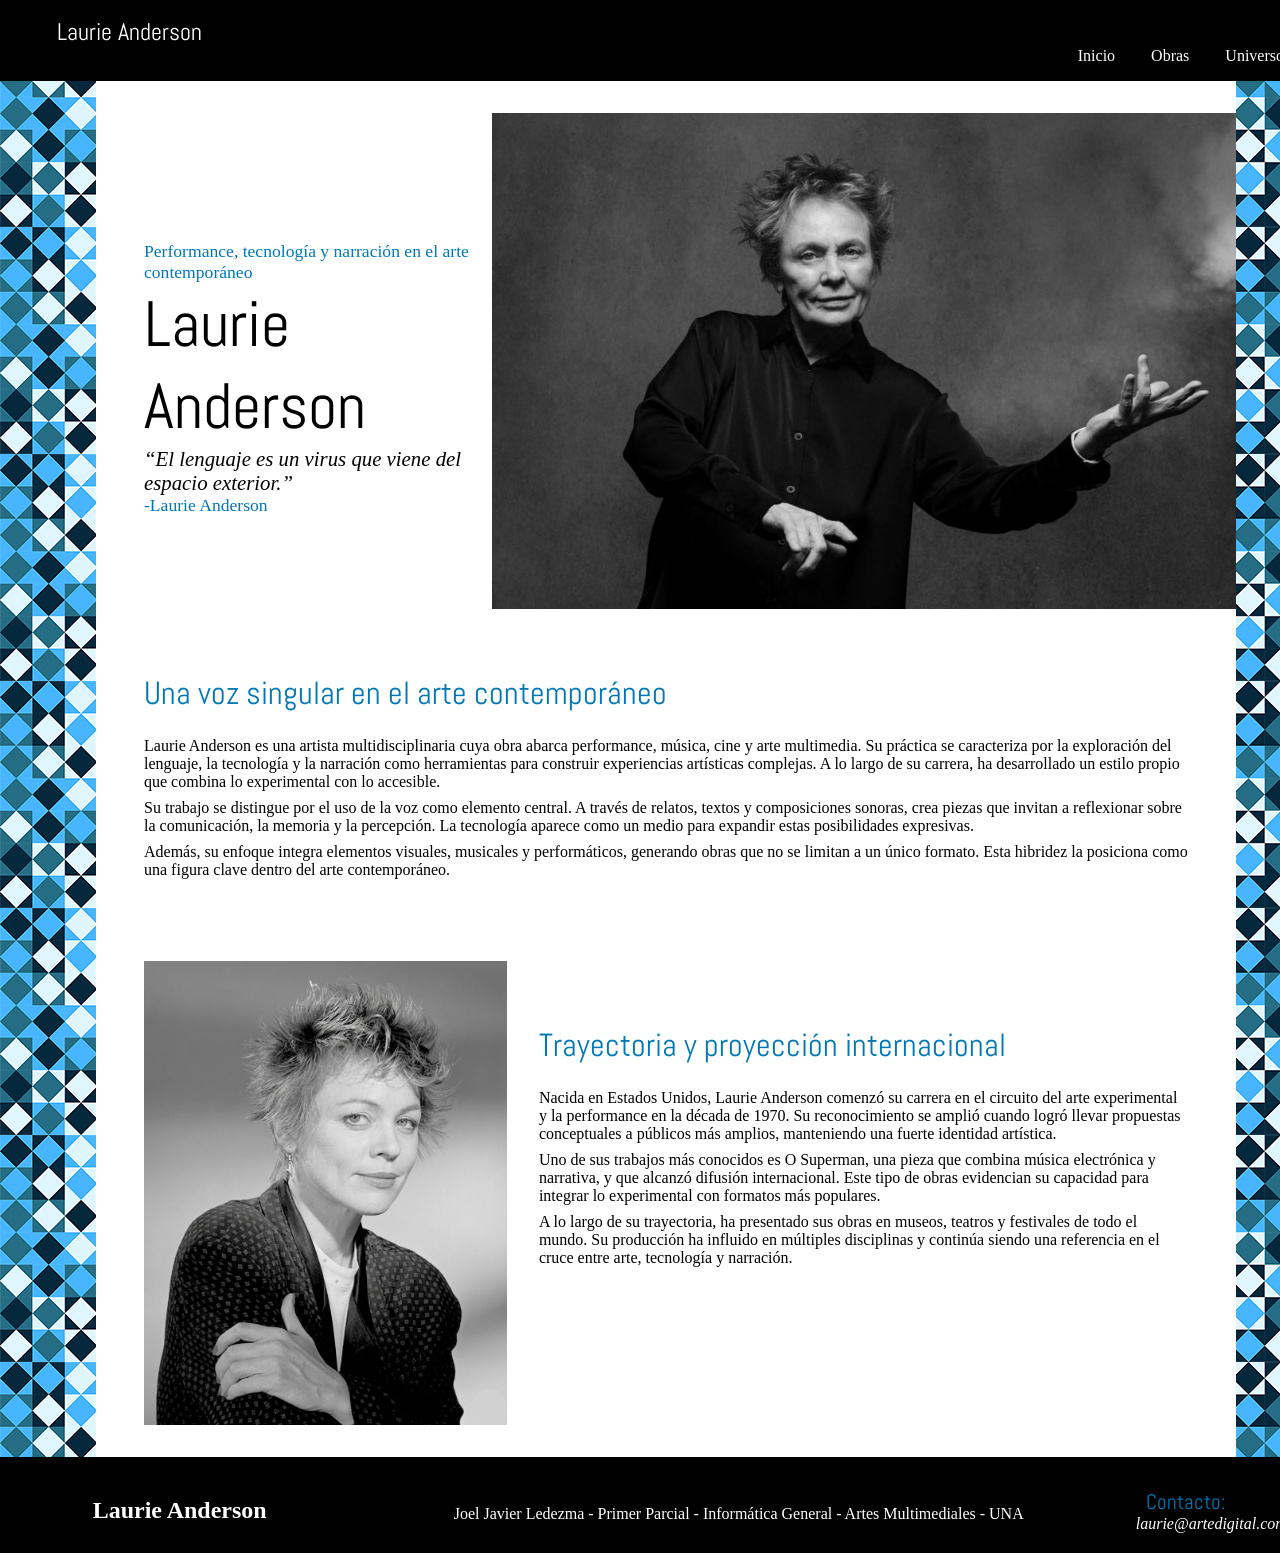
<file: index.html>
<!DOCTYPE html>
<html lang="es">
<head>
    <meta charset="UTF-8">
    <meta name="viewport" content="width=device-width, initial-scale=1.0">
    <link rel="stylesheet" href="css/style.css">
    <link rel="preconnect" href="https://fonts.googleapis.com">
    <link rel="preconnect" href="https://fonts.gstatic.com" crossorigin>
    <link href="https://fonts.googleapis.com/css2?family=Abel&display=swap" rel="stylesheet">
    <title>Laurie Anderson</title>
</head>
<body>
    <div id="contenedor">
     <header>
        <nav>
            <h1>Laurie Anderson</h1>
            <ul>
                <li><a href="index.html">Inicio</a></li>
                <li><a href="obras.html">Obras</a></li>
                <li><a href="universo.html">Universo</a></li>
            </ul>
        </nav>
     </header> 
     <main>
     <section class="home">
        <div class="info">
          <p>Performance, tecnología y narración en el arte contemporáneo</p>
          <h2>Laurie Anderson</h2>
          <p ><q class="frase">El lenguaje es un virus que viene del espacio exterior.</q></p>
          <p>-Laurie Anderson</p>
          </div>
          <img class="imagen" src="img/anderson-1.jpg" alt="fotografia de Laurie Anderson">
     </section>
     <section class="arte">
        <h3>Una voz singular en el arte contemporáneo</h3>
        <P>Laurie Anderson es una artista multidisciplinaria cuya obra abarca performance, música, cine y arte multimedia. Su práctica se caracteriza por la exploración del lenguaje, la tecnología y la narración como herramientas para construir experiencias artísticas complejas. A lo largo de su carrera, ha desarrollado un estilo propio que combina lo experimental con lo accesible.</P>
        <P>Su trabajo se distingue por el uso de la voz como elemento central. A través de relatos, textos y composiciones sonoras, crea piezas que invitan a reflexionar sobre la comunicación, la memoria y la percepción. La tecnología aparece como un medio para expandir estas posibilidades expresivas.</P>
        <p>Además, su enfoque integra elementos visuales, musicales y performáticos, generando obras que no se limitan a un único formato. Esta hibridez la posiciona como una figura clave dentro del arte contemporáneo.
        </p>
     </section>

     <section class="bio">
       <img src="img/LaurieAnderson.png" alt="fotografia de Laurie Anderson en 1987">
       <div> <h3>Trayectoria y proyección internacional</h3>
        <p>Nacida en Estados Unidos, Laurie Anderson comenzó su carrera en el circuito del arte experimental y la performance en la década de 1970. Su reconocimiento se amplió cuando logró llevar propuestas conceptuales a públicos más amplios, manteniendo una fuerte identidad artística.</p>
        <p>Uno de sus trabajos más conocidos es O Superman, una pieza que combina música electrónica y narrativa, y que alcanzó difusión internacional. Este tipo de obras evidencian su capacidad para integrar lo experimental con formatos más populares.</p>
        <p>A lo largo de su trayectoria, ha presentado sus obras en museos, teatros y festivales de todo el mundo. Su producción ha influido en múltiples disciplinas y continúa siendo una referencia en el cruce entre arte, tecnología y narración.</p>
        </div>
     </section>
    </main>  
    <footer>
        <p class="foter"><strong>Laurie Anderson</strong><p>
        <p>Joel Javier Ledezma - Primer Parcial - Informática General - Artes Multimediales - UNA</p>
        <address>
            <p>Contacto:</p>
            <a href="mailto:laurie@artedigital.com">laurie@artedigital.com</a>
        </address>
    </footer>
    </div>
</body>
</html>
</file>
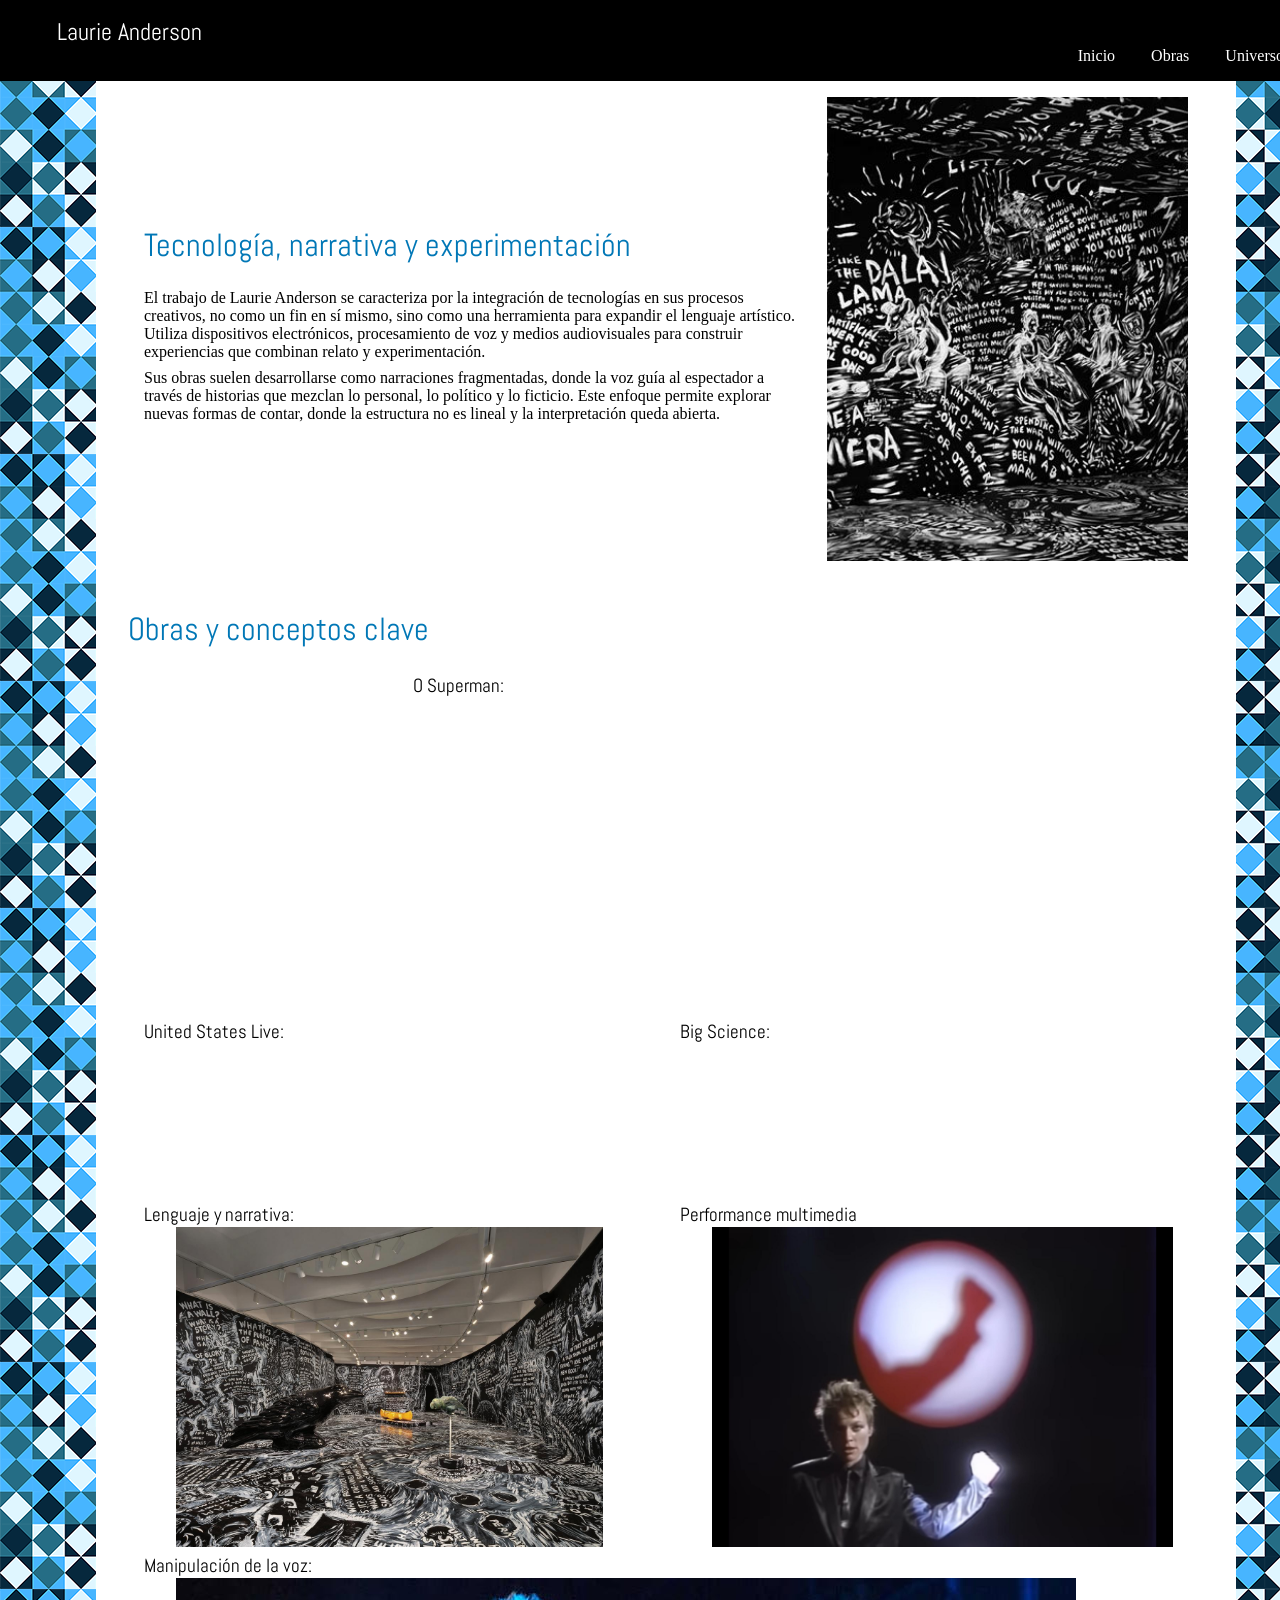
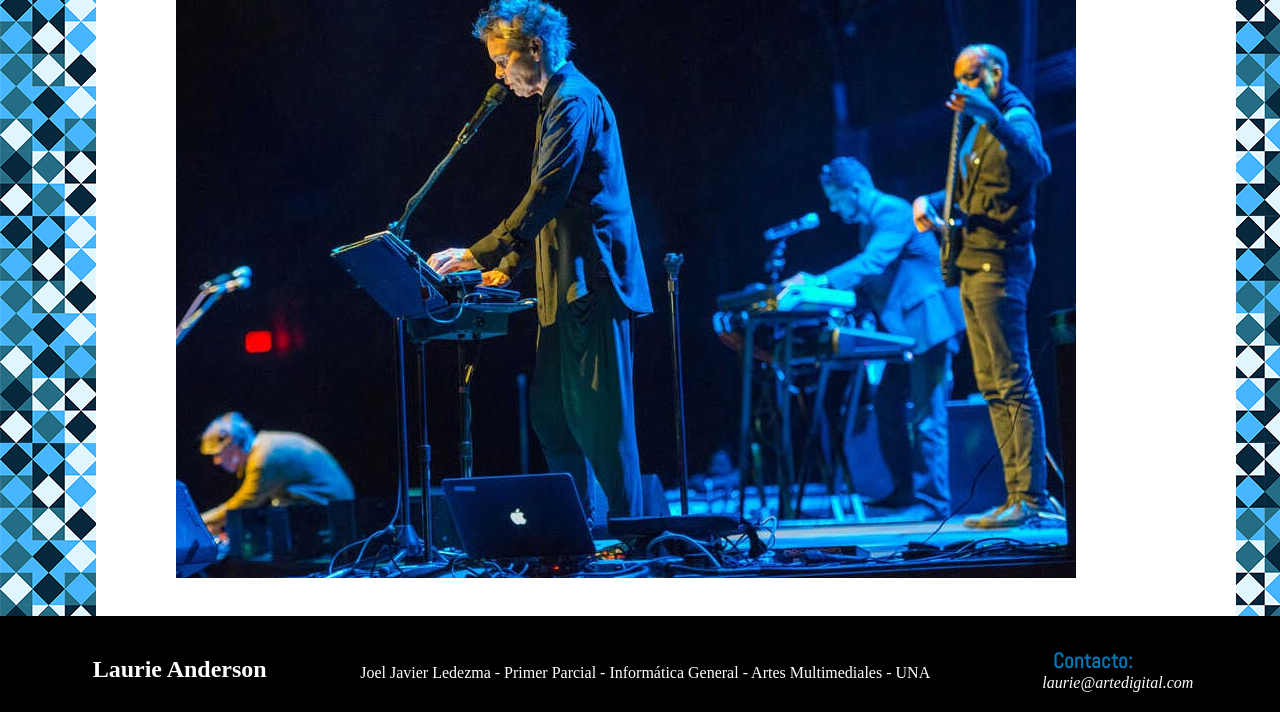
<file: obras.html>
<!DOCTYPE html>
<html lang="es">
<head>
    <meta charset="UTF-8">
    <meta name="viewport" content="width=device-width, initial-scale=1.0">
    <link rel="stylesheet" href="css/style.css">
    <link rel="preconnect" href="https://fonts.googleapis.com">
    <link rel="preconnect" href="https://fonts.gstatic.com" crossorigin>
    <link href="https://fonts.googleapis.com/css2?family=Abel&display=swap" rel="stylesheet">
    <title>Laurie Anderson</title>
</head>
<body>
    <div id="contenedor">
      <header>
        <nav>
            <h1>Laurie Anderson</h1>
            <ul>
                <li><a href="index.html">Inicio</a></li>
                <li><a href="obras.html">Obras</a></li>
                <li><a href="universo.html">Universo</a></li>
            </ul>
        </nav>
     </header> 
<main>
<section class="tecno">
    <div>
    <h2>Tecnología, narrativa y experimentación</h2>
    <p>El trabajo de Laurie Anderson se caracteriza por la integración de tecnologías en sus procesos creativos, no como un fin en sí mismo, sino como una herramienta para expandir el lenguaje artístico. Utiliza dispositivos electrónicos, procesamiento de voz y medios audiovisuales para construir experiencias que combinan relato y experimentación.</p>
    <p>Sus obras suelen desarrollarse como narraciones fragmentadas, donde la voz guía al espectador a través de historias que mezclan lo personal, lo político y lo ficticio. Este enfoque permite explorar nuevas formas de contar, donde la estructura no es lineal y la interpretación queda abierta.</p>
</div>
<img src="img/anderson-3.jpg" alt="fotografia de una muestra de Laurie Anderson">
</section>
<section class="obras">
    <h2>Obras y conceptos clave</h2>
    <ul>
        <li class="superman"><p>O Superman:</p> <iframe width="560" height="315" src="https://www.youtube.com/embed/Vkfpi2H8tOE?si=uImmFacFYU1wwLZW" title="YouTube video player" frameborder="0" allow="accelerometer; autoplay; clipboard-write; encrypted-media; gyroscope; picture-in-picture; web-share" referrerpolicy="strict-origin-when-cross-origin" allowfullscreen></iframe> </li> 
        <li><p>United States Live:</p> <iframe data-testid="embed-iframe" style="border-radius:12px" src="https://open.spotify.com/embed/album/5cNFz3SmBP69gXAPTyEZrH?utm_source=generator&theme=0" width="100%" height="152" frameBorder="0" allowfullscreen="" allow="autoplay; clipboard-write; encrypted-media; fullscreen; picture-in-picture" loading="lazy"></iframe> </li> 
        <li><p>Big Science:</p> <iframe data-testid="embed-iframe" style="border-radius:12px" src="https://open.spotify.com/embed/album/5nfdstl6JxGrDQtm1B2LnZ?utm_source=generator" width="100%" height="152" frameBorder="0" allowfullscreen="" allow="autoplay; clipboard-write; encrypted-media; fullscreen; picture-in-picture" loading="lazy"></iframe></li>
        <li class="insta"><p>Lenguaje y narrativa:</p><img src="img/perfo.jpeg" alt="fotografia de una de la instalaciones de Laurie Anderson"></li>
        <li class="multi"><p>Performance multimedia</p><img src="img/anderson-5.jpg" alt="captura del video O Superman"></li>
        <li><p>Manipulación de la voz:</p> <img src="img/anderson-2.jpg" alt="foto de Laurie Anderson tocando instrumentos"></li>
    </ul>
</section>
</main>
  <footer>
        <p class="foter"><strong>Laurie Anderson</strong></p>
        <p>Joel Javier Ledezma - Primer Parcial - Informática General - Artes Multimediales - UNA</p>
        <address>
            <p><strong>Contacto:</strong></p>
            <a href="mailto:laurie@artedigital.com">laurie@artedigital.com</a>
        </address>
    </footer>
    </div>
</body>
</html>
</file>
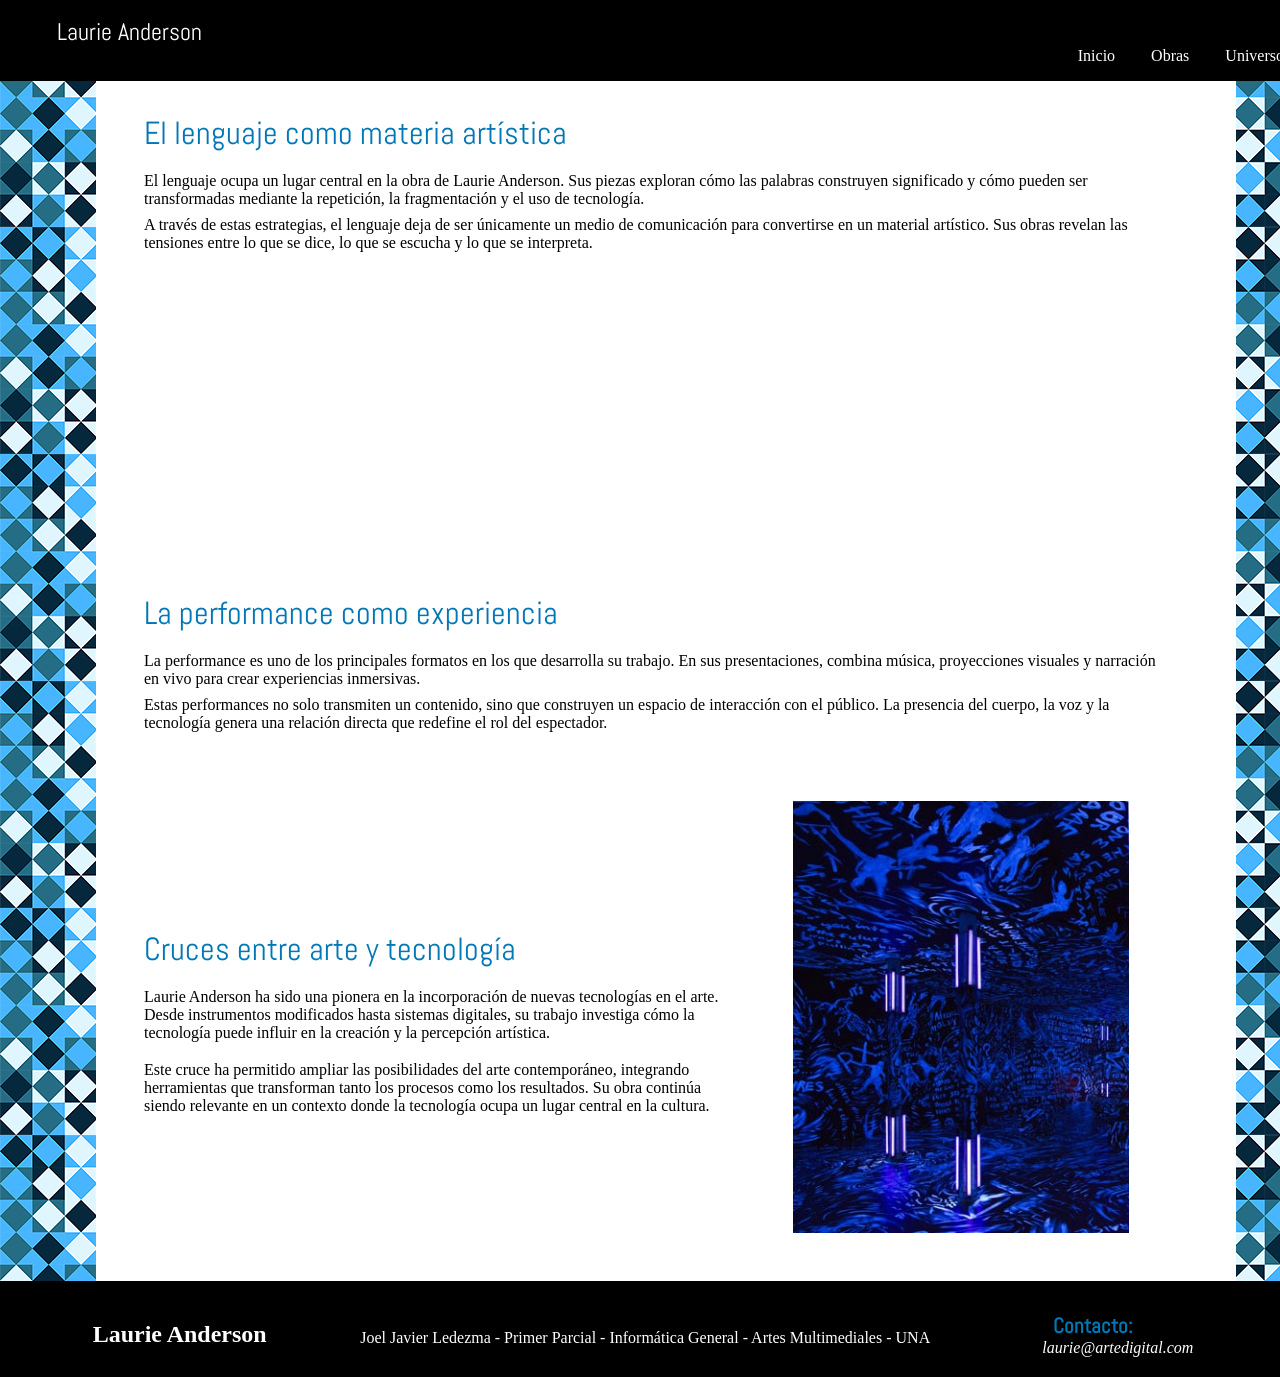
<file: universo.html>
<!DOCTYPE html>
<html lang="es">
<head>
    <meta charset="UTF-8">
    <meta name="viewport" content="width=device-width, initial-scale=1.0">
    <link rel="stylesheet" href="css/style.css">
    <link rel="preconnect" href="https://fonts.googleapis.com">
    <link rel="preconnect" href="https://fonts.gstatic.com" crossorigin>
    <link href="https://fonts.googleapis.com/css2?family=Abel&display=swap" rel="stylesheet">
    <title>Laurie Anderson</title>
</head>
<body>
 <div id="contenedor">
      <header>
        <nav>
            <h1>Laurie Anderson</h1>
            <ul>
                <li><a href="index.html">Inicio</a></li>
                <li><a href="obras.html">Obras</a></li>
                <li><a href="universo.html">Universo</a></li>
            </ul>
        </nav>
      </header>  
<main> 
  <section class="lengua">
    <div>
    <h2>El lenguaje como materia artística</h2>
    <p>El lenguaje ocupa un lugar central en la obra de Laurie Anderson. Sus piezas exploran cómo las palabras construyen significado y cómo pueden ser transformadas mediante la repetición, la fragmentación y el uso de tecnología.</p>
    <p>A través de estas estrategias, el lenguaje deja de ser únicamente un medio de comunicación para convertirse en un material artístico. Sus obras revelan las tensiones entre lo que se dice, lo que se escucha y lo que se interpreta. 
    </div>
        <iframe width="560" height="315" src="https://www.youtube.com/embed/Vzt2p4XkKco?si=prve0JXkHpNtpAPW" title="YouTube video player" frameborder="0" allow="accelerometer; autoplay; clipboard-write; encrypted-media; gyroscope; picture-in-picture; web-share" referrerpolicy="strict-origin-when-cross-origin" allowfullscreen></iframe>
  </section>
 <section class="perfo">
   <h2>La performance como experiencia</h2>
   <p>La performance es uno de los principales formatos en los que desarrolla su trabajo. En sus presentaciones, combina música, proyecciones visuales y narración en vivo para crear experiencias inmersivas.</p>
   <p>Estas performances no solo transmiten un contenido, sino que construyen un espacio de interacción con el público. La presencia del cuerpo, la voz y la tecnología genera una relación directa que redefine el rol del espectador.</p>
 </section>
 <section class="tecno-arte">
    <div>
    <h2>Cruces entre arte y tecnología</h2>
    <p>Laurie Anderson ha sido una pionera en la incorporación de nuevas tecnologías en el arte. Desde instrumentos modificados hasta sistemas digitales, su trabajo investiga cómo la tecnología puede influir en la creación y la percepción artística.</p>
    <p>Este cruce ha permitido ampliar las posibilidades del arte contemporáneo, integrando herramientas que transforman tanto los procesos como los resultados. Su obra continúa siendo relevante en un contexto donde la tecnología ocupa un lugar central en la cultura.</p>
    </div>
    <img src="img/anderson-4.jpg" alt="foto de obra de Laurie Anderson">
 </section>
</main>
    <footer>
        <p class="foter"><strong>Laurie Anderson</strong></p>
        <p>Joel Javier Ledezma - Primer Parcial - Informática General - Artes Multimediales - UNA</p>
        <address>
            <p><strong>Contacto:</strong></p>
            <a href="mailto:laurie@artedigital.com">laurie@artedigital.com</a>
        </address>
    </footer>
    </div>
</body>
</html>
</file>
<file: css/style.css>
*{
    padding: 0;
    margin: 0;
    box-sizing: border-box;
}
body{
    background-image: url("../img/fondo.png");
}
#contenedor {
    background-color: #ffff;
    width: 100%;
    max-width: 1140px;
    margin-left: 6rem;
}
header{
    background-color: rgb(0, 0, 0);
    margin-left: -9%;
    margin-right: -8.5%;
}
nav{
    color: white;
    padding-top: 1rem;
    padding-left: 4rem;
}
nav h1 {
     font-family: "Abel", sans-serif;
  font-weight: 400;
  font-style: normal;
}
nav ul {
    list-style: none;
    margin-left: 80%;
}
nav ul li {
    display: inline-block;
    margin-bottom: 1rem;
    margin-right: 2rem;
}
nav ul li a {
   color: white;
    text-decoration: none;
    font-size: 1rem;
    padding-bottom: 0.5rem;

}
nav ul li a:hover{
    color: #0077b6; 
    border-bottom: 0.15rem solid #0077b6;}
 
    /*-----inicio-------*/
.home{
    padding-left: 3rem;
    padding-top: 2rem;
    height: 35rem;
    display: flex;
}
.info {
    margin-top: 8rem;
}
.info h2 {
    font-size: 4rem;
 font-family: "Abel", sans-serif;
  font-weight: 400;
  font-style: normal;
}
.info p {
  color: #0077b6; 
  font-size: 1.1rem;
}
.frase {
    color: black;
    font-style: italic;
    font-size: 1.3rem;
}
.imagen{
    margin-bottom: 2rem;
}
.arte {
    padding-left: 3rem;
    padding-right: 3rem;
    padding-top: 2rem;
    height: 19rem;
}
h3 {
  margin-bottom: 1.5rem;
  font-size: 2rem;
  color: #0077b6;
 font-family: "Abel", sans-serif;
  font-weight: 400;
  font-style: normal;
}
.arte p {
    margin-bottom: 0.5rem;
}
.bio{
    display: flex;
    padding-left: 3rem;
    padding-right: 3rem;
    padding-top: 1rem;
    margin-bottom: 2rem;
    height: 30rem;
}
.bio div { 
    margin-top: 4rem;
    margin-left: 2rem;

}
.bio div p{
 margin-bottom: 0.5rem;
}
/*-----Obras-------*/
.tecno{
      display: flex;
    padding-left: 3rem;
    padding-right: 3rem;
    padding-top: 1rem;
    margin-bottom: 2rem;
    height: 30rem;
}
.tecno div {
    margin-top: 8rem;
    margin-right: 2rem;
}
.tecno div h2{
     margin-bottom: 1.5rem;
  font-size: 2rem;
  color: #0077b6;
 font-family: "Abel", sans-serif;
  font-weight: 400;
  font-style: normal;
}
.tecno div p {
    margin-bottom: 0.5rem;
}
.obras{
    padding-left:2rem;
    padding-right: 2rem;
    padding-top: 1rem;
    margin-bottom: 2rem;
}
.obras h2 {
         margin-bottom: 1.5rem;
  font-size: 2rem;
  color: #0077b6;
 font-family: "Abel", sans-serif;
  font-weight: 400;
  font-style: normal;}

.obras ul {
    list-style: none;
}
.obras ul li {
    display: inline-block;
    width: 45%;
    padding-left: 1rem;
    margin-right: 3rem;
        font-size: 1.2rem;
     font-family: "Abel", sans-serif;
  font-weight: 400;
  font-style: normal;
}
.obras ul li img {
    margin-left: 2rem;
}
.insta img {
    height: 20rem;
}
.multi img {
    height: 20rem;
}
.superman {
    margin-left: 25%;
    font-size: 1.2rem;
     font-family: "Abel", sans-serif;
  font-weight: 400;
  font-style: normal;
}

/*-----Universo-------*/

.lengua {
    padding-right: 4rem;
    padding-left: 3rem;
    padding-top: 2rem;
    height: 30rem;
}
.lengua h2 {
      margin-bottom: 1.2rem;
  font-size: 2rem;
  color: #0077b6;
 font-family: "Abel", sans-serif;
  font-weight: 400;
  font-style: normal;
}
.lengua p {
    margin-bottom: 0.5rem;
}
.lengua iframe {
    margin-left: 25%;
}
.perfo {
     padding-right: 4rem;
    padding-left: 3rem;
    padding-top: 2rem;
    height: 15rem;
}
.perfo h2 {
      margin-bottom: 1.2rem;
  font-size: 2rem;
  color: #0077b6;
 font-family: "Abel", sans-serif;
  font-weight: 400;
  font-style: normal;
}
.perfo p {
    margin-bottom: 0.5rem;
}
.tecno-arte{
    padding-bottom: 3rem;
    padding-left: 3rem;
    height: 30rem;
    display: flex;
}
.tecno-arte div {
    width: 55%;
    margin-top: 8rem;
    margin-right: 3rem;
}
.tecno-arte div h2{
      margin-bottom: 1.2rem;
  font-size: 2rem;
  color: #0077b6;
 font-family: "Abel", sans-serif;
  font-weight: 400;
  font-style: normal;
}
.tecno-arte div p{
    margin-bottom: 1.2rem;
}
/*-----pie de pagina-------*/
footer{
    margin-left: -8.5%;
    margin-right: -8.7%;
    padding-top: 1.5rem;
    display: flex;
    height: 6rem;
    background-color: black;
    color: white;
}
.foter{
    margin-top: 1rem;
    font-size: 1.5rem;
}
footer p {
    margin-top: 1.5rem;
    margin-left: 7%;
}
address{
    margin-left: 7rem;
    margin-top: -1rem;
}
address p{
    color: #0077b6;
    font-size: 1.3rem;
 font-family: "Abel", sans-serif;
  font-weight: 400;
  font-style: normal;
}
address a {
    text-decoration: none;
    color: white;
}
address a:hover{
    text-decoration:underline;
    color:#0077b6;
}
</file>
